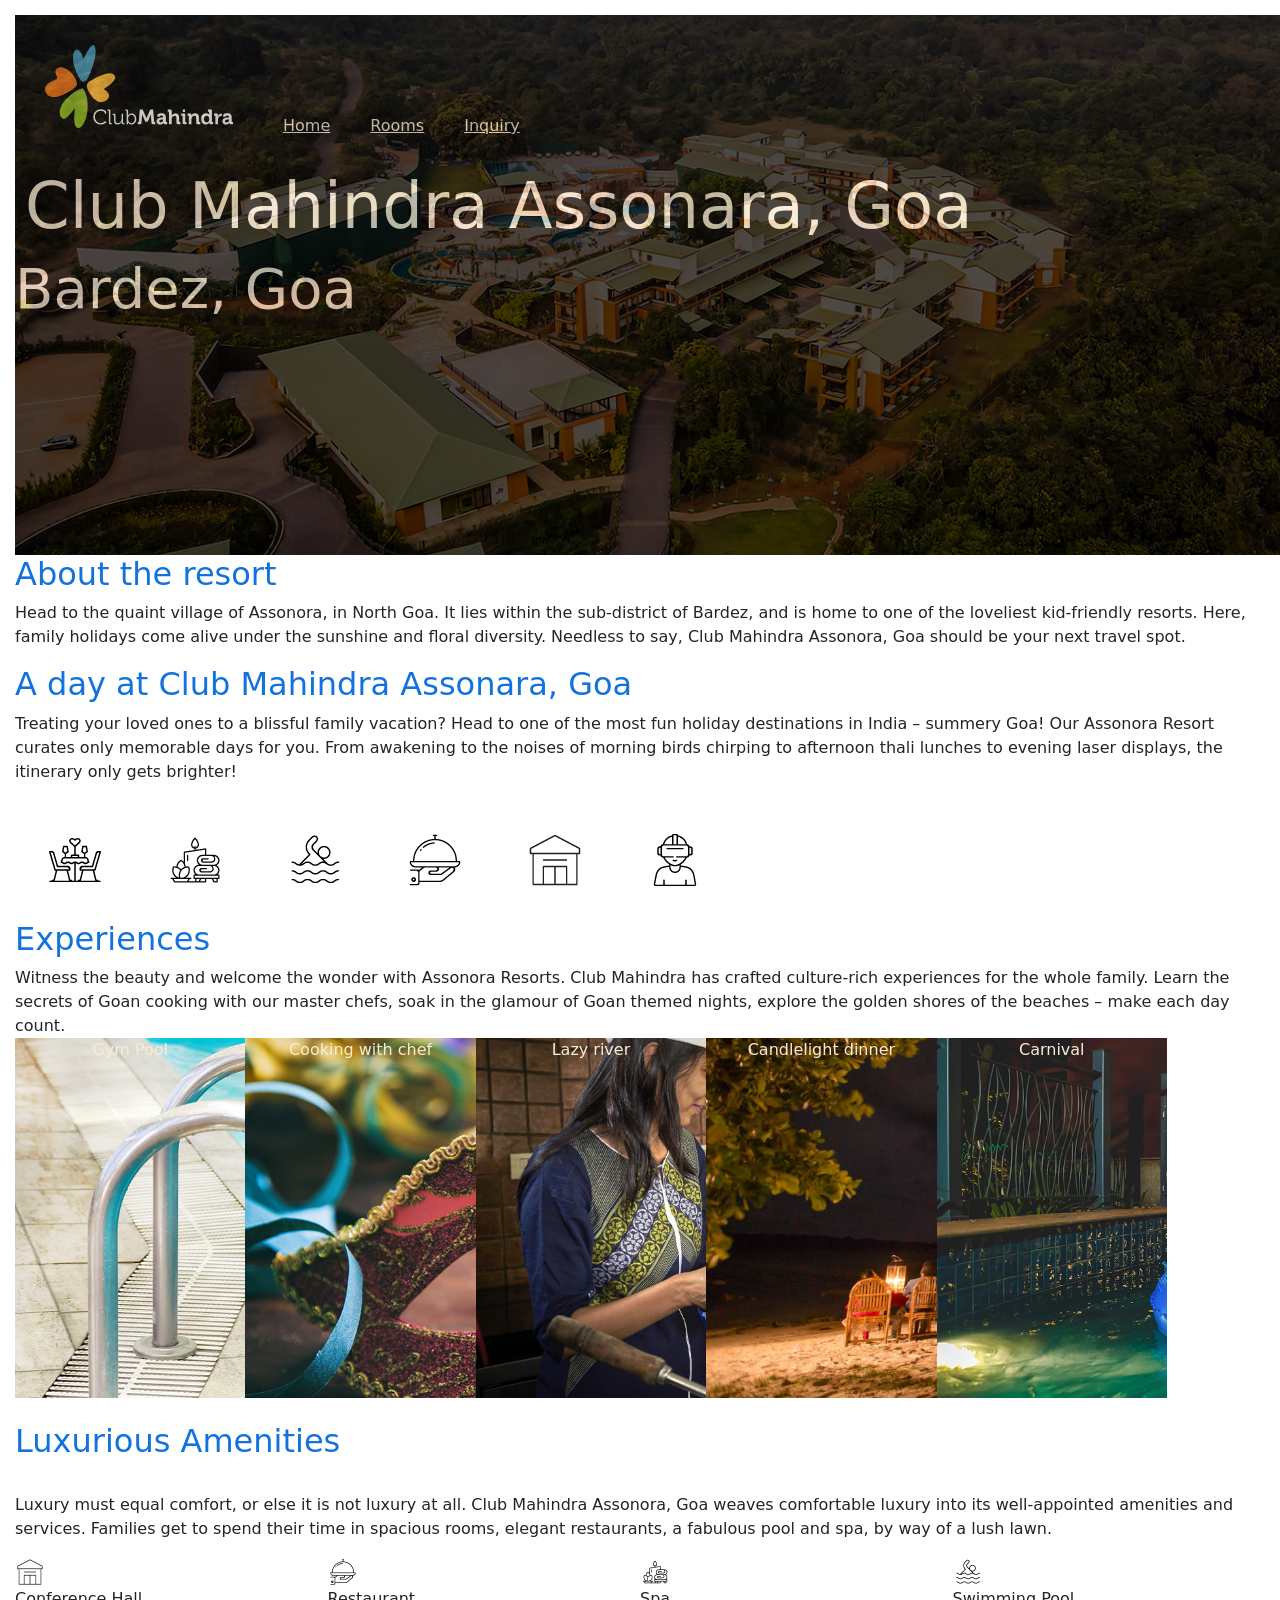
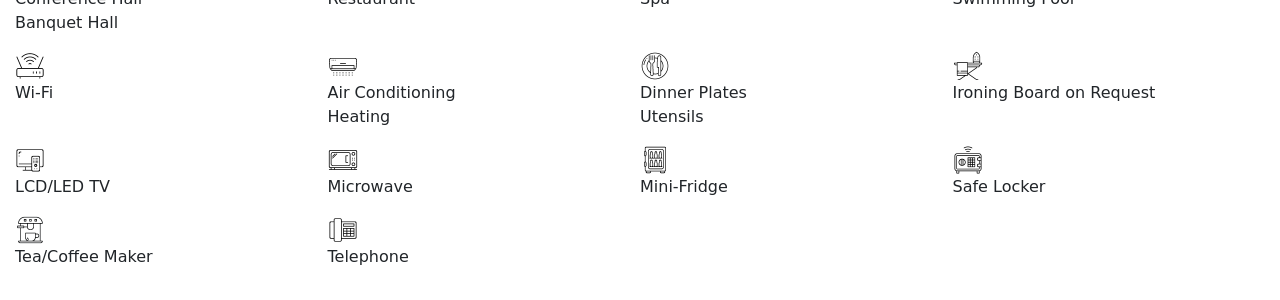
<file: index.html>
<!DOCTYPE html>
<html lang="en">
<head>
    <meta charset="UTF-8">
    <meta http-equiv="X-UA-Compatible" content="IE=edge">
    <meta name="viewport" content="width=device-width, initial-scale=1.0">
    <title>Home Page</title>
    <link href="https://cdn.jsdelivr.net/npm/bootstrap@5.3.0-alpha1/dist/css/bootstrap.min.css" rel="stylesheet" integrity="sha384-GLhlTQ8iRABdZLl6O3oVMWSktQOp6b7In1Zl3/Jr59b6EGGoI1aFkw7cmDA6j6gD" crossorigin="anonymous">
    <link rel="stylesheet" href="./home.css"> 
</head>
<body>
    <header>
    <div id="header">
        <div class="overlay">
        <div id="div-flex">
        <img src="./logo.svg">
        <div id="nav-bar">
        <a href="#">Home</a>
        <a href="./rooms.html">Rooms</a>
        <a href="./inquiry.html">Inquiry</a>
        </div>
        </div>
        <div class="display-3">
        Club Mahindra Assonara, Goa</div>
        <div class="display-4">
            Bardez, Goa
        </div>
    </div>
    </div>
    </header>
    <section>
        <div class="section-head h2">
         About the resort
        </div>
        <p>
        Head to the quaint village of Assonora, in North Goa. It lies within the sub-district of Bardez, and is home to one of the loveliest kid-friendly resorts. Here, family holidays come alive under the sunshine and floral diversity. Needless to say, Club Mahindra Assonora, Goa should be your next travel spot.
        </p>
        <div class="section-head h2">
        A day at Club Mahindra Assonara, Goa
        </div>
        <p>
            Treating your loved ones to a blissful family vacation? Head to one of the most fun holiday destinations in India – summery Goa! Our Assonora Resort curates only memorable days for you. From awakening to the noises of morning birds chirping to afternoon thali lunches to evening laser displays, the itinerary only gets brighter!
        </p>
        <div id="div-flex">
        <img src="./dining.png">
        <img src="./spa.png">
        <img src="./swim.png">
        <img src="./food.png">
        <img src="./conference hall.png">
        <img src="./games.png">
        </div>
        <div class="section-head h2">
        Experiences
        </div>
        <div>
            Witness the beauty and welcome the wonder with Assonora Resorts. Club Mahindra has crafted culture-rich experiences for the whole family. Learn the secrets of Goan cooking with our master chefs, soak in the glamour of Goan themed nights, explore the golden shores of the beaches – make each day count.
        </div>
        <div class="img-contain">
            <div class="thumbnail" >
                <p>
                  Gym Pool      
                </p>
             </div>   
            <div class="thumbnail">
                <p>
                    Cooking with chef
                </p>
            </div>
            <div class="thumbnail">
            <p>
                Lazy river
            </p>
            </div>
            <div class="thumbnail">
                <p>Candlelight dinner</p>
            </div>
            <div class="thumbnail">
                <p>Carnival</p>
            </div>
            </div> 
        </div>
        <br>
        <div class="amenities">
            <div class="section-head h2">Luxurious Amenities</div><br>
            <div class="content">
                <div class="desc">
                    Luxury must equal comfort, or else it is not luxury at all. Club Mahindra Assonora, 
                    Goa weaves comfortable luxury into its well-appointed amenities and services. 
                    Families get to spend their time in spacious rooms, elegant restaurants, a fabulous 
                    pool and spa, by way of a lush lawn.
                </div>
            </div>
            <div class="icons-desc">
                <div class="icon-item-container">
                    <img src="./conference hall.png" />
                    <p>Conference Hall<br>Banquet Hall</p>
                </div>
                <div class="icon-item-container">
                    <img src="./restaurant.png" />
                    <p>Restaurant</p>
                </div>
                <div class="icon-item-container">
                    <img src="./spa.png" />
                    <p>Spa</p>
                </div>
                <div class="icon-item-container">
                    <img src="./swim.png" />
                    <p>Swimming Pool</p>
                </div>
                <div class="icon-item-container">
                    <img src="./wifi.png" />
                    <p>Wi-Fi</p>
                </div>
                <div class="icon-item-container">
                    <img src="./ac.png" />
                    <p>Air Conditioning<br>Heating</p>
                </div>
                <div class="icon-item-container">
                    <img src="./plates.png" />
                    <p>Dinner Plates<br>Utensils</p>
                </div>
                <div class="icon-item-container">
                    <img src="./ironing.png" />
                    <p>Ironing Board on Request</p>
                </div>
                <div class="icon-item-container">
                    <img src="./tv.png" />
                    <p>LCD/LED TV</p>
                </div>
                <div class="icon-item-container">
                    <img src="./microwave.png" />
                    <p>Microwave</p>
                </div>
                <div class="icon-item-container">
                    <img src="./fridge.png" />
                    <p>Mini-Fridge</p>
                </div>
                <div class="icon-item-container">
                    <img src="./sage.png" />
                    <p>Safe Locker</p>
                </div>
                <div class="icon-item-container">
                    <img src="./teamaker.png" />
                    <p>Tea/Coffee Maker</p>
                </div>
                <div class="icon-item-container">
                    <img src="./telephone.png" />
                    <p>Telephone</p>
                </div>
            </div>
        </div>

    </section>
</body>
</html>
</file>
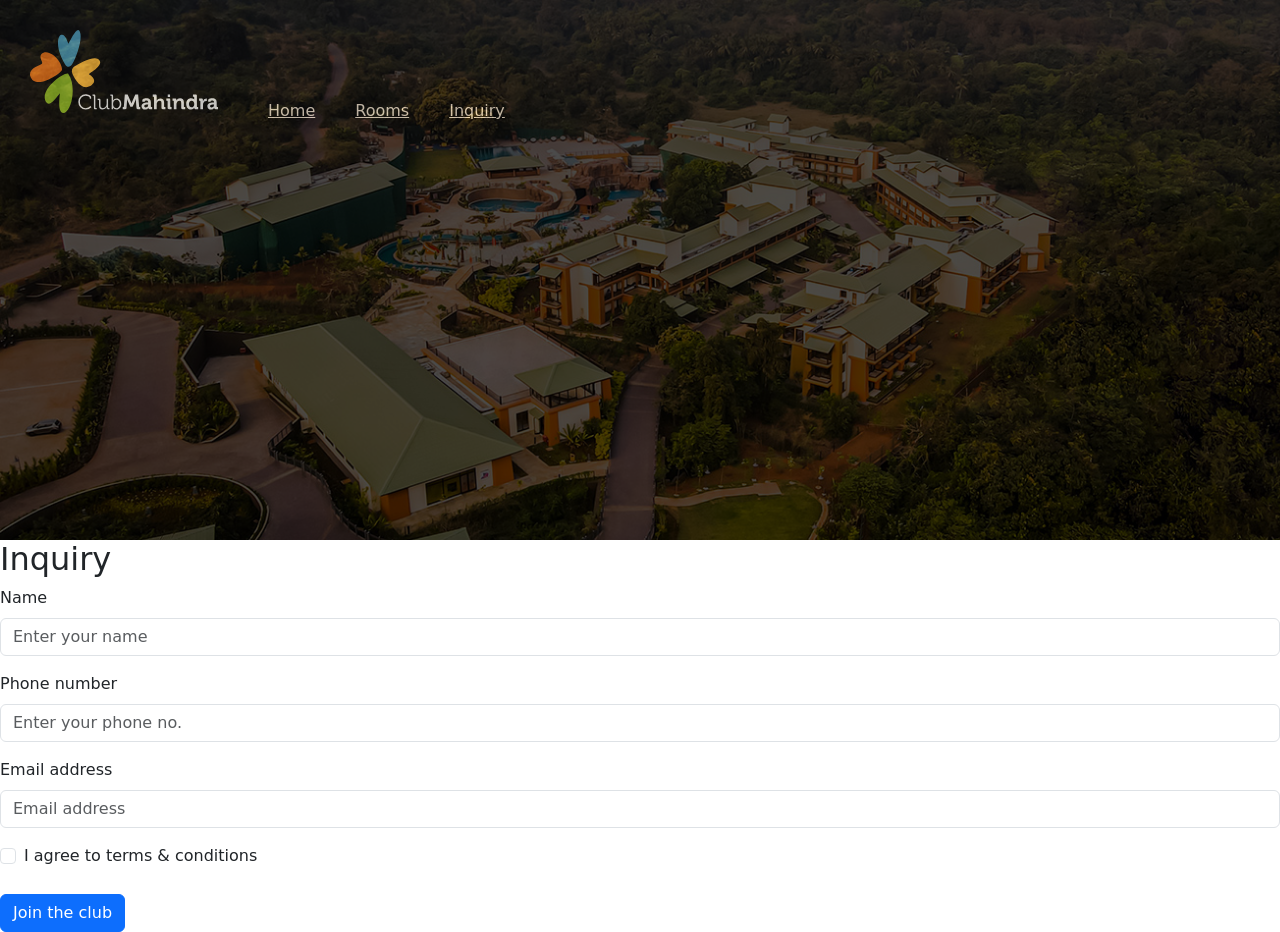
<file: inquiry.html>
<!DOCTYPE html>
<html lang="en">
<head>
    <meta charset="UTF-8">
    <meta http-equiv="X-UA-Compatible" content="IE=edge">
    <meta name="viewport" content="width=device-width, initial-scale=1.0">
    <title>Inquiry</title>
    <link rel="stylesheet" href="./home.css">
    <link href="https://cdn.jsdelivr.net/npm/bootstrap@5.3.0-alpha1/dist/css/bootstrap.min.css" rel="stylesheet" integrity="sha384-GLhlTQ8iRABdZLl6O3oVMWSktQOp6b7In1Zl3/Jr59b6EGGoI1aFkw7cmDA6j6gD" crossorigin="anonymous"> 
</head>
<body>
    <header>
      <div id="header">
        <div class="overlay">
        <div id="div-flex">
                <img src="./logo.svg">
            <div id="nav-bar">
                <a href="./index.html">Home</a>
                <a href="./rooms.html">Rooms</a>
                <a href="#">Inquiry</a>
            </div>
        </div>    
        </div>
    </header> 
    <div class="section-head h2">
    Inquiry
    </div>
    <div class="mb-3">
        <label for="exampleFormControlInput1" class="form-label">Name</label>
        <input type="text" class="form-control" id="exampleFormControlInput1" placeholder="Enter your name">
      </div>
      <div class="mb-3">
        <label for="exampleFormControlInput1" class="form-label">Phone number</label>
        <input type="tel" class="form-control" id="exampleFormControlInput1" placeholder="Enter your phone no.">
      </div>
      <div class="mb-3">
        <label for="exampleFormControlInput1" class="form-label">Email address</label>
        <input type="email" class="form-control" id="exampleFormControlInput1" placeholder="Email address">
      </div>
      <div class="form-check">
        <input class="form-check-input" type="checkbox" id="flexCheckDefault">
        <label class="form-check-label" for="flexCheckDefault">
          I agree to terms & conditions
        </label>
      </div>
      <br>
      <button type="button" class="btn btn-primary">Join the club</button>
</body>
</html>
</file>
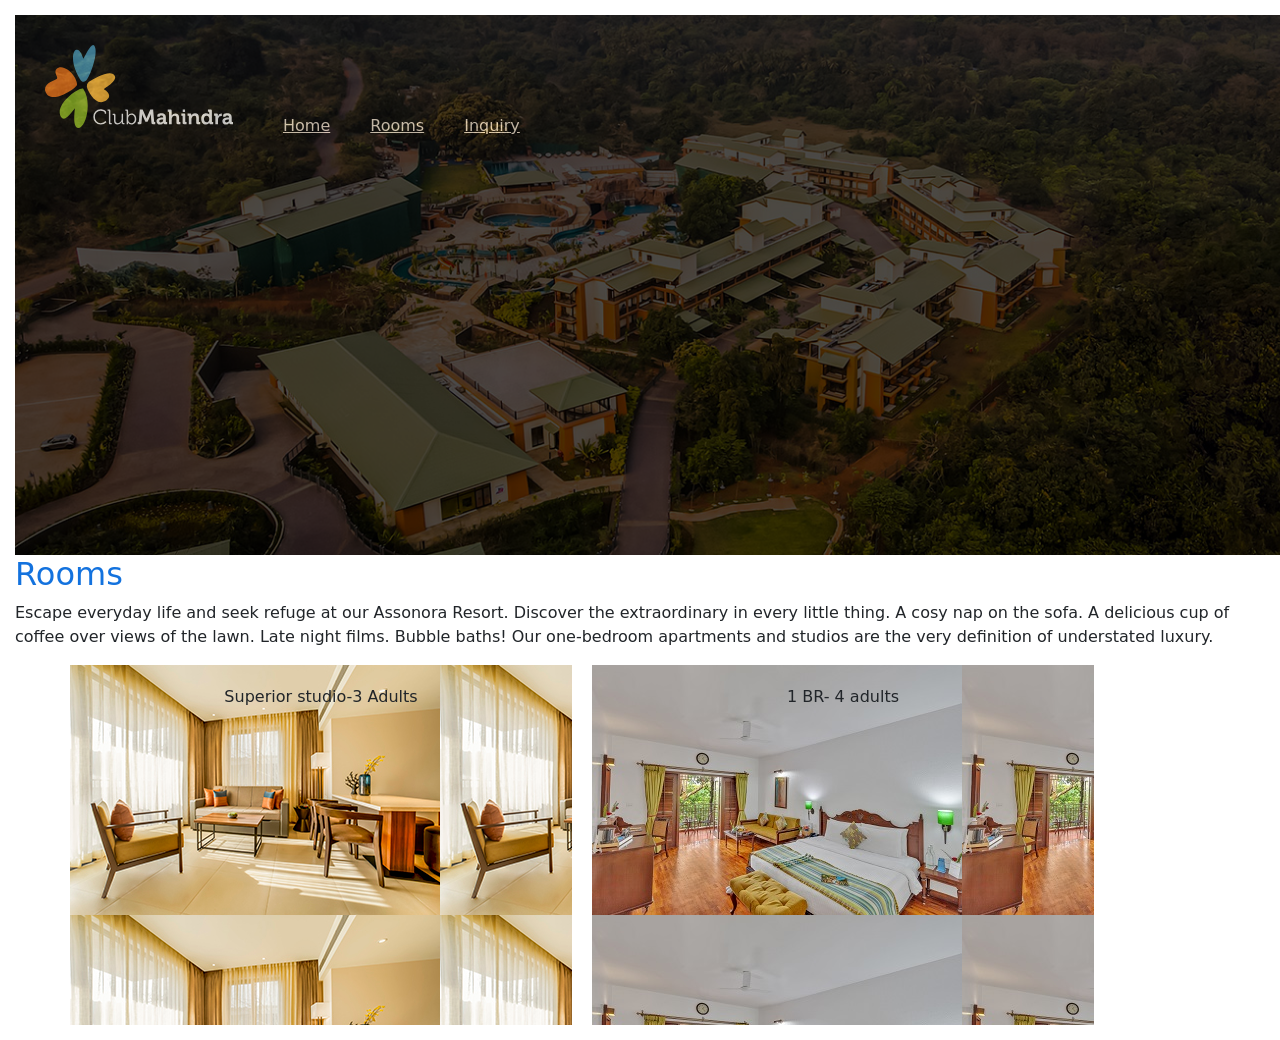
<file: rooms.html>
<!DOCTYPE html>
<html lang="en">
<head>
    <meta charset="UTF-8">
    <meta http-equiv="X-UA-Compatible" content="IE=edge">
    <meta name="viewport" content="width=device-width, initial-scale=1.0">
    <title>Rooms</title>
    <link href="https://cdn.jsdelivr.net/npm/bootstrap@5.3.0-alpha1/dist/css/bootstrap.min.css" rel="stylesheet" integrity="sha384-GLhlTQ8iRABdZLl6O3oVMWSktQOp6b7In1Zl3/Jr59b6EGGoI1aFkw7cmDA6j6gD" crossorigin="anonymous">
    <link rel="stylesheet" href="home.css">
</head>
<body>
    <header>
      <div id="header">
        <div class="overlay">
        <div id="div-flex">
                <img src="./logo.svg">
            <div id="nav-bar">
                <a href="./index.html">Home</a>
                <a href="#">Rooms</a>
                <a href="./inquiry.html">Inquiry</a>
            </div>
        </div>    
        </div>
    </header>
    <div class="section-head h2">
    Rooms
    </div>
    <p>
        Escape everyday life and seek refuge at our Assonora Resort. Discover the extraordinary in every little thing. A cosy nap on the sofa. A delicious cup of coffee over views of the lawn. Late night films. Bubble baths! Our one-bedroom apartments and studios are the very definition of understated luxury.
    </p>
    <div class="container text-center">
        <div class="row">
          <div class="col" style="background-image: url('./1br-3.jpg');">
            Superior studio-3 Adults
          </div>
          <div class="col" style="background-image: url('./Superior_Studio.jpg');">
            1 BR- 4 adults
          </div>
        </div>
      </div>
</body>
</html>
</file>
<file: home.css>
body{
    margin: 15px;
}
#header{
background-image: url('./hero.jpg');
height: 60vh;
background-size: cover;
color: antiquewhite;
}
.overlay{
    width: auto;
    height:60vh;
    background-color: black;
    opacity: 0.7;
    z-index:-4;
}
#div-flex{
    display: flex;
}
#div-flex>img{
    align-items: flex-start;
    margin: 10px;
    padding: 20px;
    z-index: 1;
}
#nav-bar
{
    display: flex;
    align-items: flex-end;
    margin-right: 20px;
    z-index:2;
}
#nav-bar>a{
    margin: 10px;
    padding:10px;
    color:antiquewhite;
}
.display-3{
    margin: 10px;
    z-index: 4;
}
.section-head{
    color: rgb(19, 114, 222);
}
.img-contain{
    display: flex;
    height: 40vh;
    width: 100vw;
}
.thumbnail{
    width: 18%;
    background-size: cover;
}
.thumbnail p{
    color:antiquewhite;
    text-align: center;
}
.thumbnail:nth-child(1){ background-image: url('./Gym\ Pool.jpg');}
.thumbnail:nth-child(2){ background-image: url('./Carnival.jpg');}
.thumbnail:nth-child(3){ background-image: url('./Cooking\ with\ chef.jpg');}
.thumbnail:nth-child(4){ background-image: url('./Candlelight\ Dinner.jpg');}
.thumbnail:nth-child(5){ background-image: url('./Lazy\ River.jpg');}

header{
    width: 100vw;
}
.row{
    height: 40vh;
    width: 80vw;
    column-gap: 20px;
}
.row .col{
    padding: 20px;
}
.amenities > .icons-desc {
    display: grid;
    grid-template-columns: repeat(4, 1fr);
    margin-top: 1rem;
}

.amenities > .icons-desc > .icon-item-container {
    flex-direction: row;
    justify-content: flex-start;
}

.amenities > .icons-desc > .icon-item-container > img {
    content: '';
    width: 30px;
    height: 30px;
    margin-right: 1rem;
}
</file>
